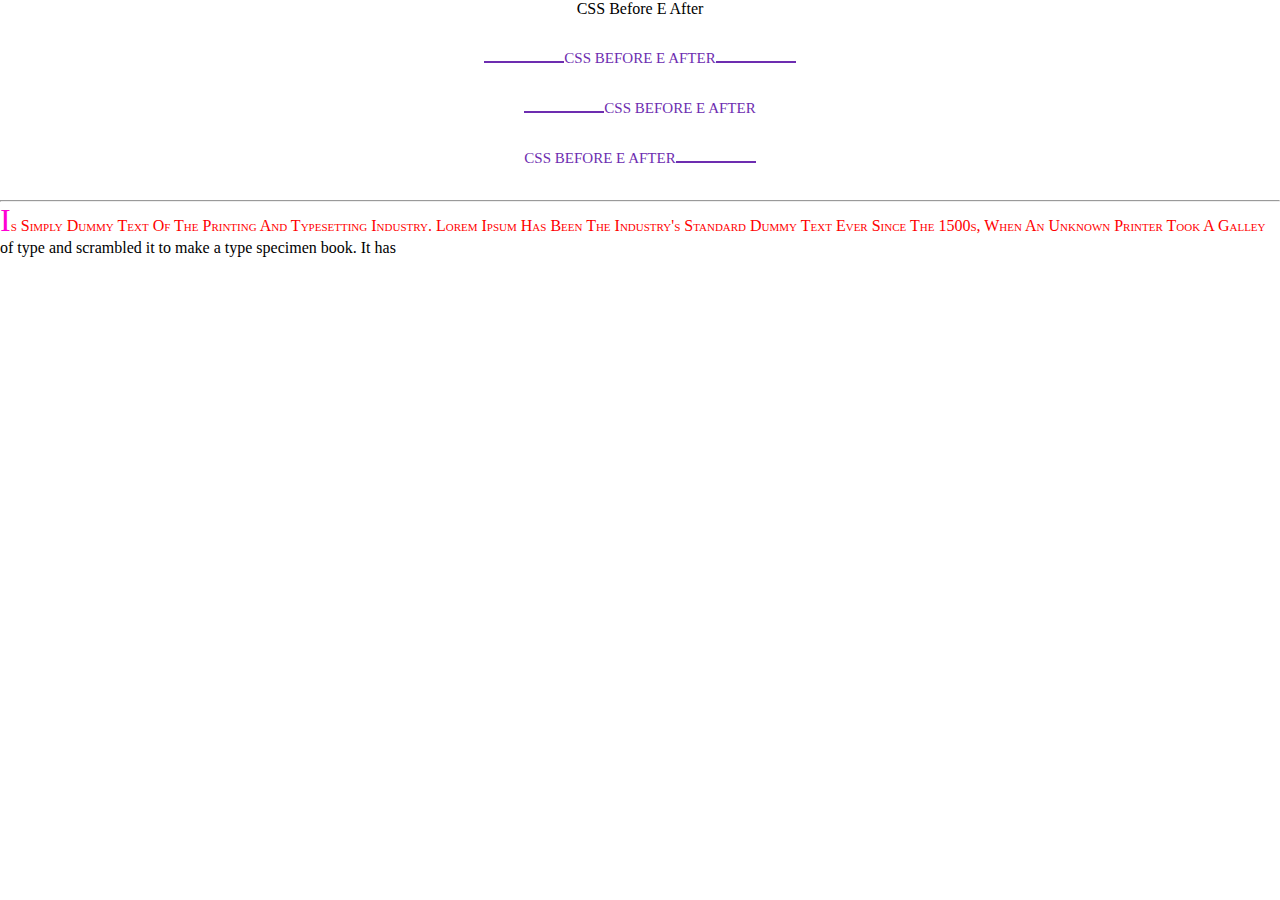
<file: CSS/index.html>
<!DOCTYPE html>
<html lang="en">

<head>
    <meta charset="UTF-8">
    <meta name="viewport" content="width=device-width, initial-scale=1.0">
    <link rel="stylesheet" href="style.css">
    <title>CSS</title>
</head>

<body>
    <div class="container">
        CSS Before E After
    </div>
    <div class="container">
        <span class="title lineLeft lineRight">CSS Before E After</span>
    </div>

    <div class="container">
        <span class="title lineLeft">CSS Before E After</span>
    </div>

    <div class="container">
        <span class="title lineRight">CSS Before E After</span>
    </div>
    <hr>

    <div class="container">
        <p>
            is simply dummy text of the printing and typesetting industry. Lorem Ipsum has been the industry's standard
            dummy text ever since the 1500s, when an unknown printer took a galley of type and scrambled it to make a
            type specimen book. It has
        </p>
    </div>    


</body>

</html>
</file>
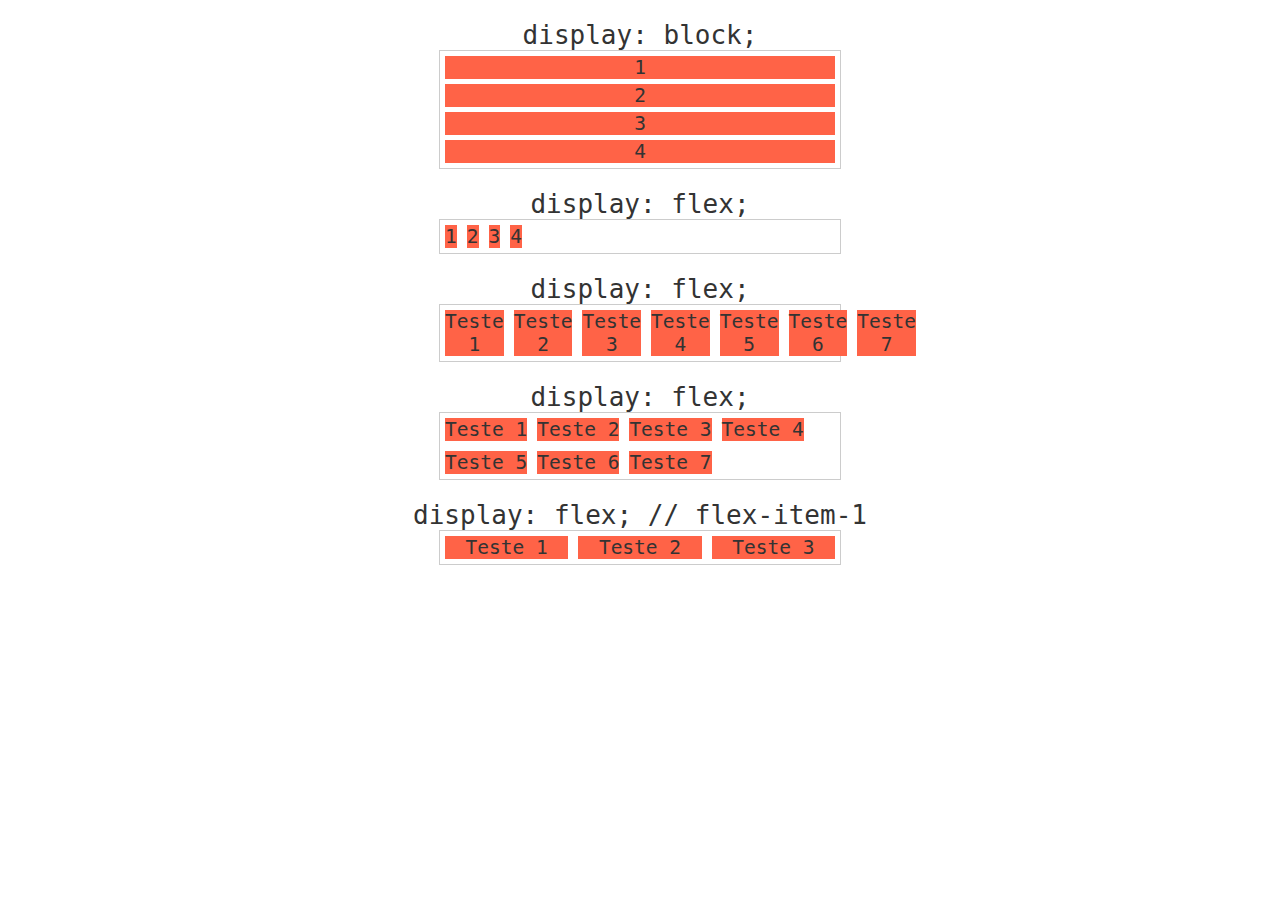
<file: FlexBox/A_Display/index.html>
<!DOCTYPE html>
<html lang="pt-br">
<head>
    <meta charset="UTF-8">
    <meta name="viewport" content="width=device-width, initial-scale=1.0">
    <title>Display</title>
    <link rel="stylesheet" href="style.css">
</head>
<body>
    
    <h1>display: block;</h1>
    <section class="container">
        <div class="item">1</div>
        <div class="item">2</div>
        <div class="item">3</div>
        <div class="item">4</div>
    </section>
    
    <h1>display: flex;</h1>
    <section class="container flex">
        <div class="item">1</div>
        <div class="item">2</div>
        <div class="item">3</div>
        <div class="item">4</div>
    </section>
    
    <h1>display: flex;</h1>
    <section class="container flex">
        <div class="item">Teste 1</div>
        <div class="item">Teste 2</div>
        <div class="item">Teste 3</div>
        <div class="item">Teste 4</div>
        <div class="item">Teste 5</div>
        <div class="item">Teste 6</div>
        <div class="item">Teste 7</div>
    </section>
    
    <h1>display: flex;</h1>
    <section class="container flex flex-wrap">
        <div class="item">Teste 1</div>
        <div class="item">Teste 2</div>
        <div class="item">Teste 3</div>
        <div class="item">Teste 4</div>
        <div class="item">Teste 5</div>
        <div class="item">Teste 6</div>
        <div class="item">Teste 7</div>
    </section>
    
    <h1>display: flex; // flex-item-1</h1>
    <section class="container flex">
        <div class="item flex-item-1">Teste 1</div>
        <div class="item flex-item-1">Teste 2</div>
        <div class="item flex-item-1">Teste 3</div>
    </section>
    


</body>
</html>
</file>
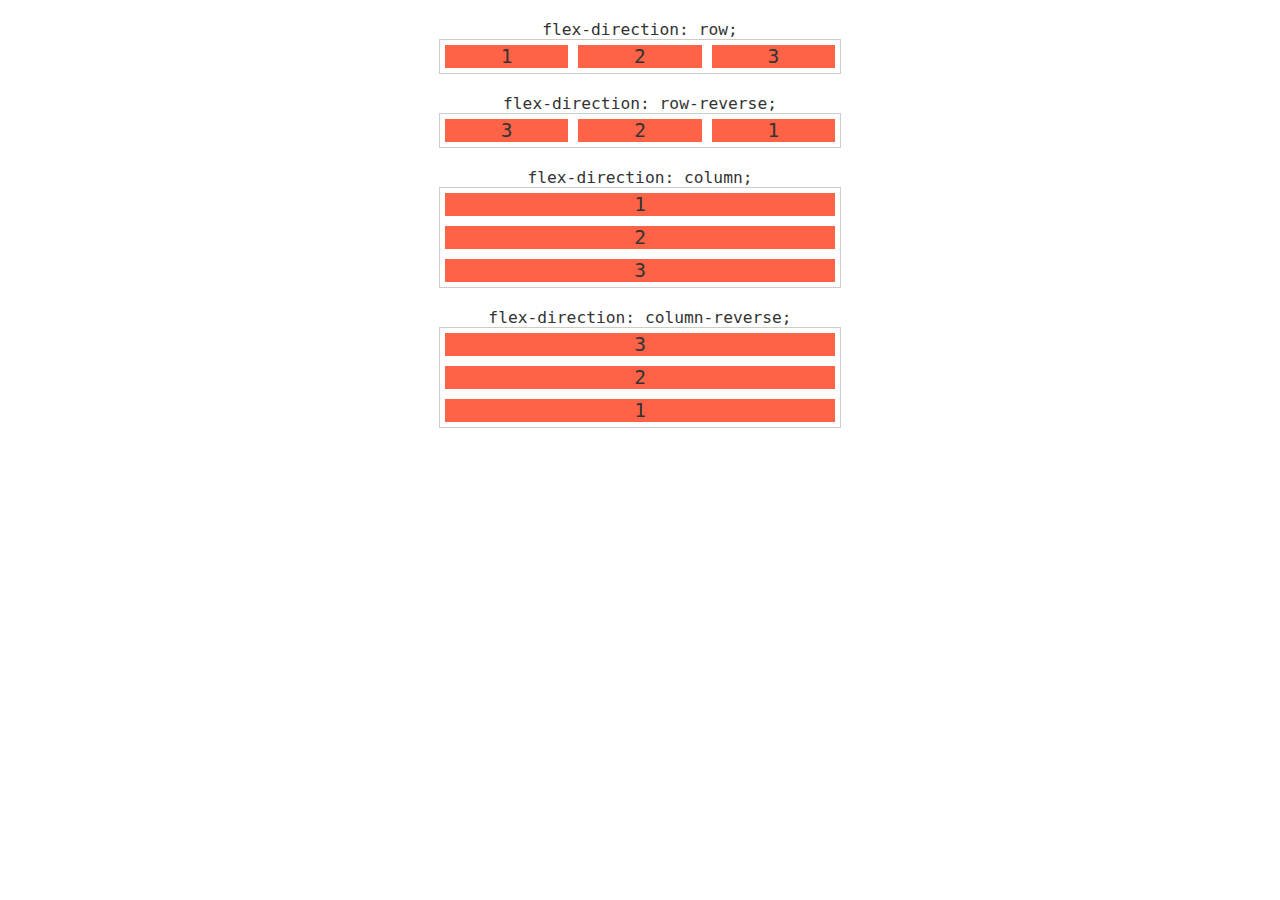
<file: FlexBox/B_Direction/index.html>
<!DOCTYPE html>
<html lang="pt-br">
<head>
    <meta charset="UTF-8">
    <meta name="viewport" content="width=device-width, initial-scale=1.0">
    <title>flex-direction</title>
    <link rel="stylesheet" href="style.css">
</head>
<body>
    
    <h1>flex-direction: row;</h1>
<section class="container row">
	<div class="item">1</div>
	<div class="item">2</div>
	<div class="item">3</div>
</section>

<h1>flex-direction: row-reverse;</h1>
<section class="container row-reverse">
	<div class="item">1</div>
	<div class="item">2</div>
	<div class="item">3</div>
</section>

<h1>flex-direction: column;</h1>
<section class="container column">
	<div class="item">1</div>
	<div class="item">2</div>
	<div class="item">3</div>
</section>

<h1>flex-direction: column-reverse;</h1>
<section class="container column-reverse">
	<div class="item">1</div>
	<div class="item">2</div>
	<div class="item">3</div>
</section>


</body>
</html>
</file>
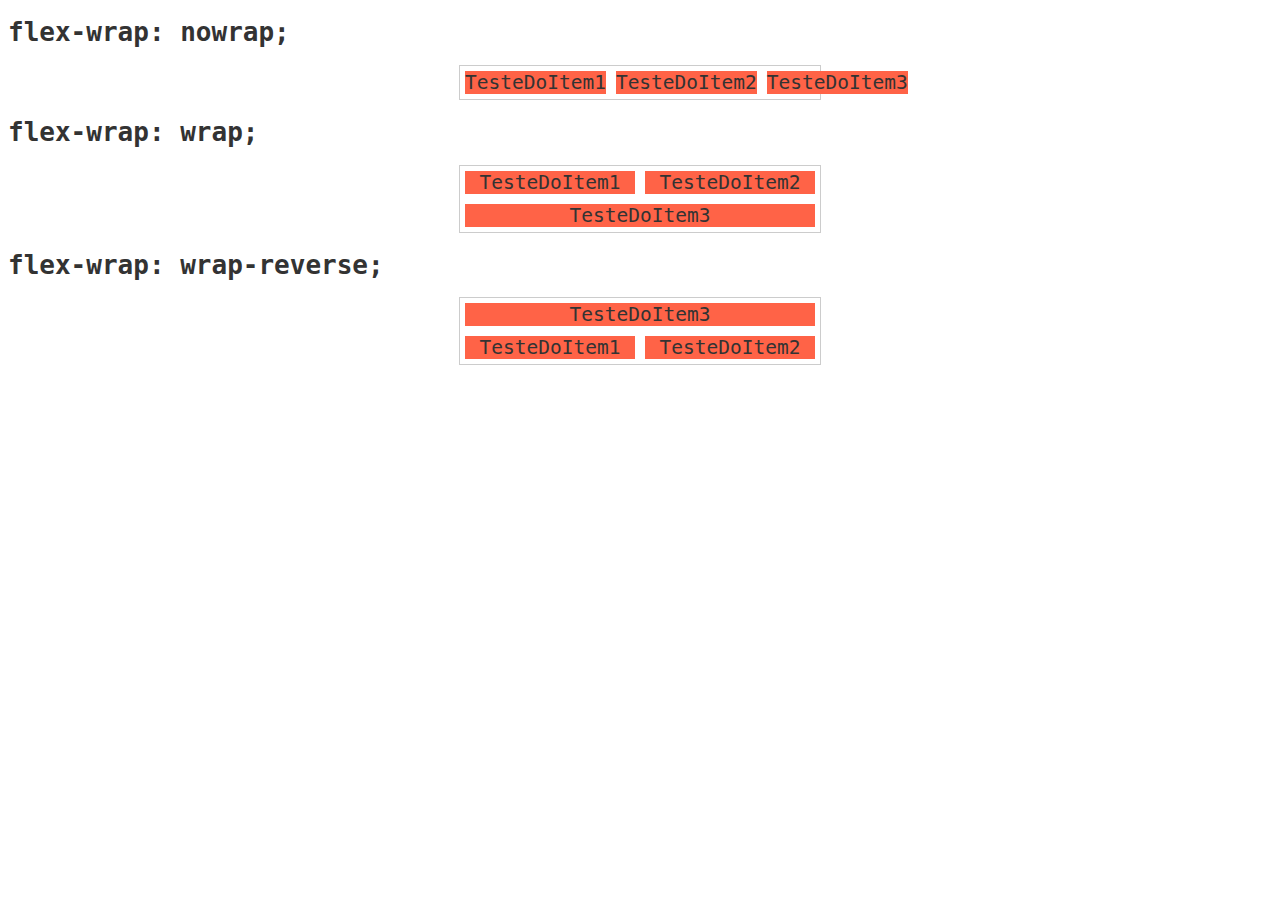
<file: FlexBox/C_flex-wrap/index.html>
<!DOCTYPE html>
<html lang="pt-br">
<head>
    <meta charset="UTF-8">
    <meta name="viewport" content="width=device-width, initial-scale=1.0">
    <title>flex-wrap</title>
    <link rel="stylesheet" href="style.css">
</head>
<body>
    
	<h1>flex-wrap: nowrap;</h1>
	<section class="container nowrap">
	<!-- O nome grudado foi necessário pois eu preciso definir um conteúdo que não possa ser quebrado. Como uma palavra ou uma imagem. Se fosse uma frase, ele quebraria as linhas da frase antes de ultrapassar o container.	 -->
		<div class="item">TesteDoItem1</div>
		<div class="item">TesteDoItem2</div>
		<div class="item">TesteDoItem3</div>
	</section>
	
	<h1>flex-wrap: wrap;</h1>
	<section class="container wrap">
		<div class="item">TesteDoItem1</div>
		<div class="item">TesteDoItem2</div>
		<div class="item">TesteDoItem3</div>
	</section>
	
	<h1>flex-wrap: wrap-reverse;</h1>
	<section class="container wrap-reverse">
		<div class="item">TesteDoItem1</div>
		<div class="item">TesteDoItem2</div>
		<div class="item">TesteDoItem3</div>
	</section>


</body>
</html>
</file>
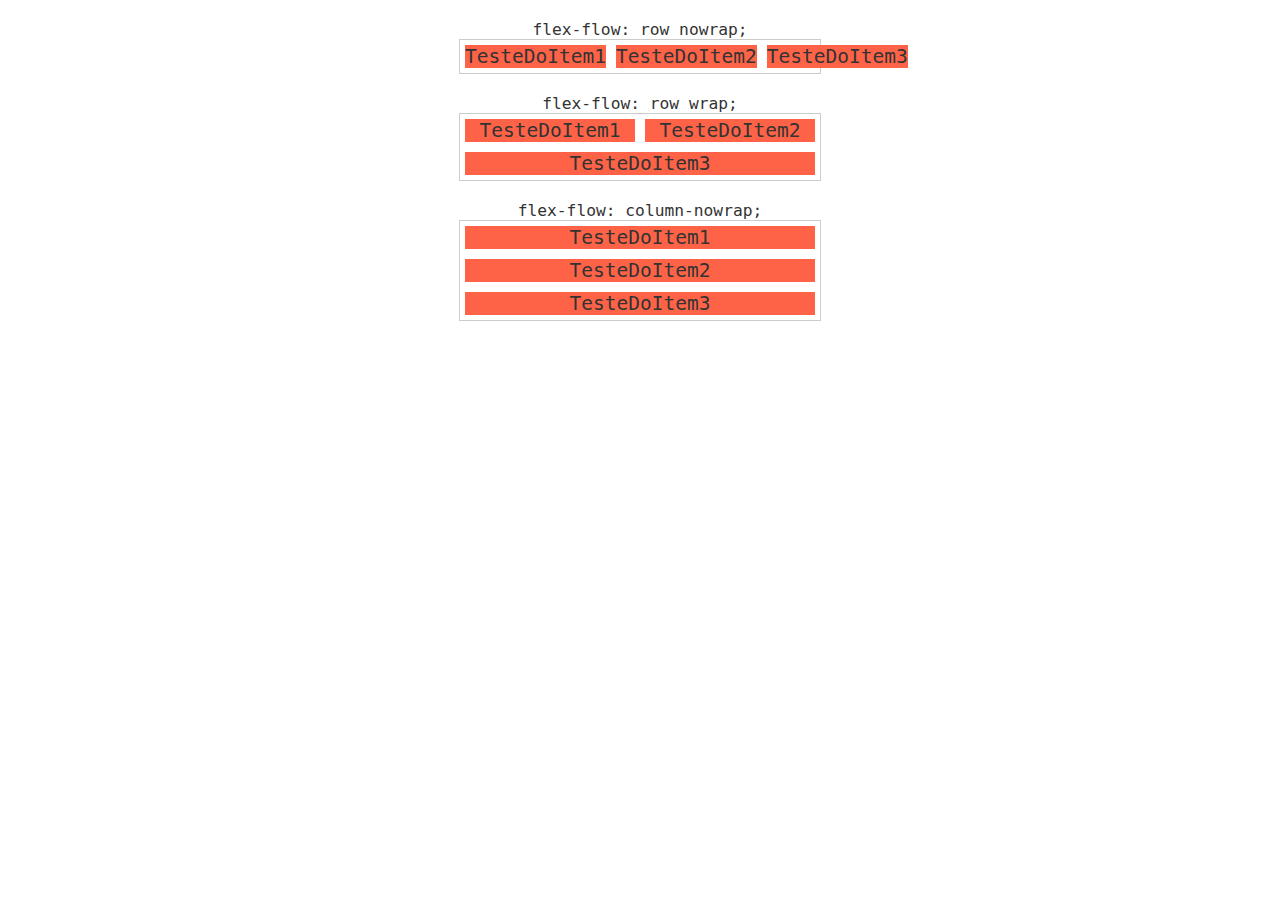
<file: FlexBox/D_flex-flow/index.html>
<!DOCTYPE html>
<html lang="pt-br">
<head>
    <meta charset="UTF-8">
    <meta name="viewport" content="width=device-width, initial-scale=1.0">
    <title>flex-flow</title>
    <link rel="stylesheet" href="style.css">
</head>
<body>
    
	<h1>flex-flow: row nowrap;</h1>
<section class="container row-nowrap">
	<div class="item">TesteDoItem1</div>
	<div class="item">TesteDoItem2</div>
	<div class="item">TesteDoItem3</div>
</section>

<h1>flex-flow: row wrap;</h1>
<section class="container row-wrap">
	<div class="item">TesteDoItem1</div>
	<div class="item">TesteDoItem2</div>
	<div class="item">TesteDoItem3</div>
</section>

<h1>flex-flow: column-nowrap;</h1>
<section class="container column-nowrap">
	<div class="item">TesteDoItem1</div>
	<div class="item">TesteDoItem2</div>
	<div class="item">TesteDoItem3</div>
</section>


</body>
</html>
</file>
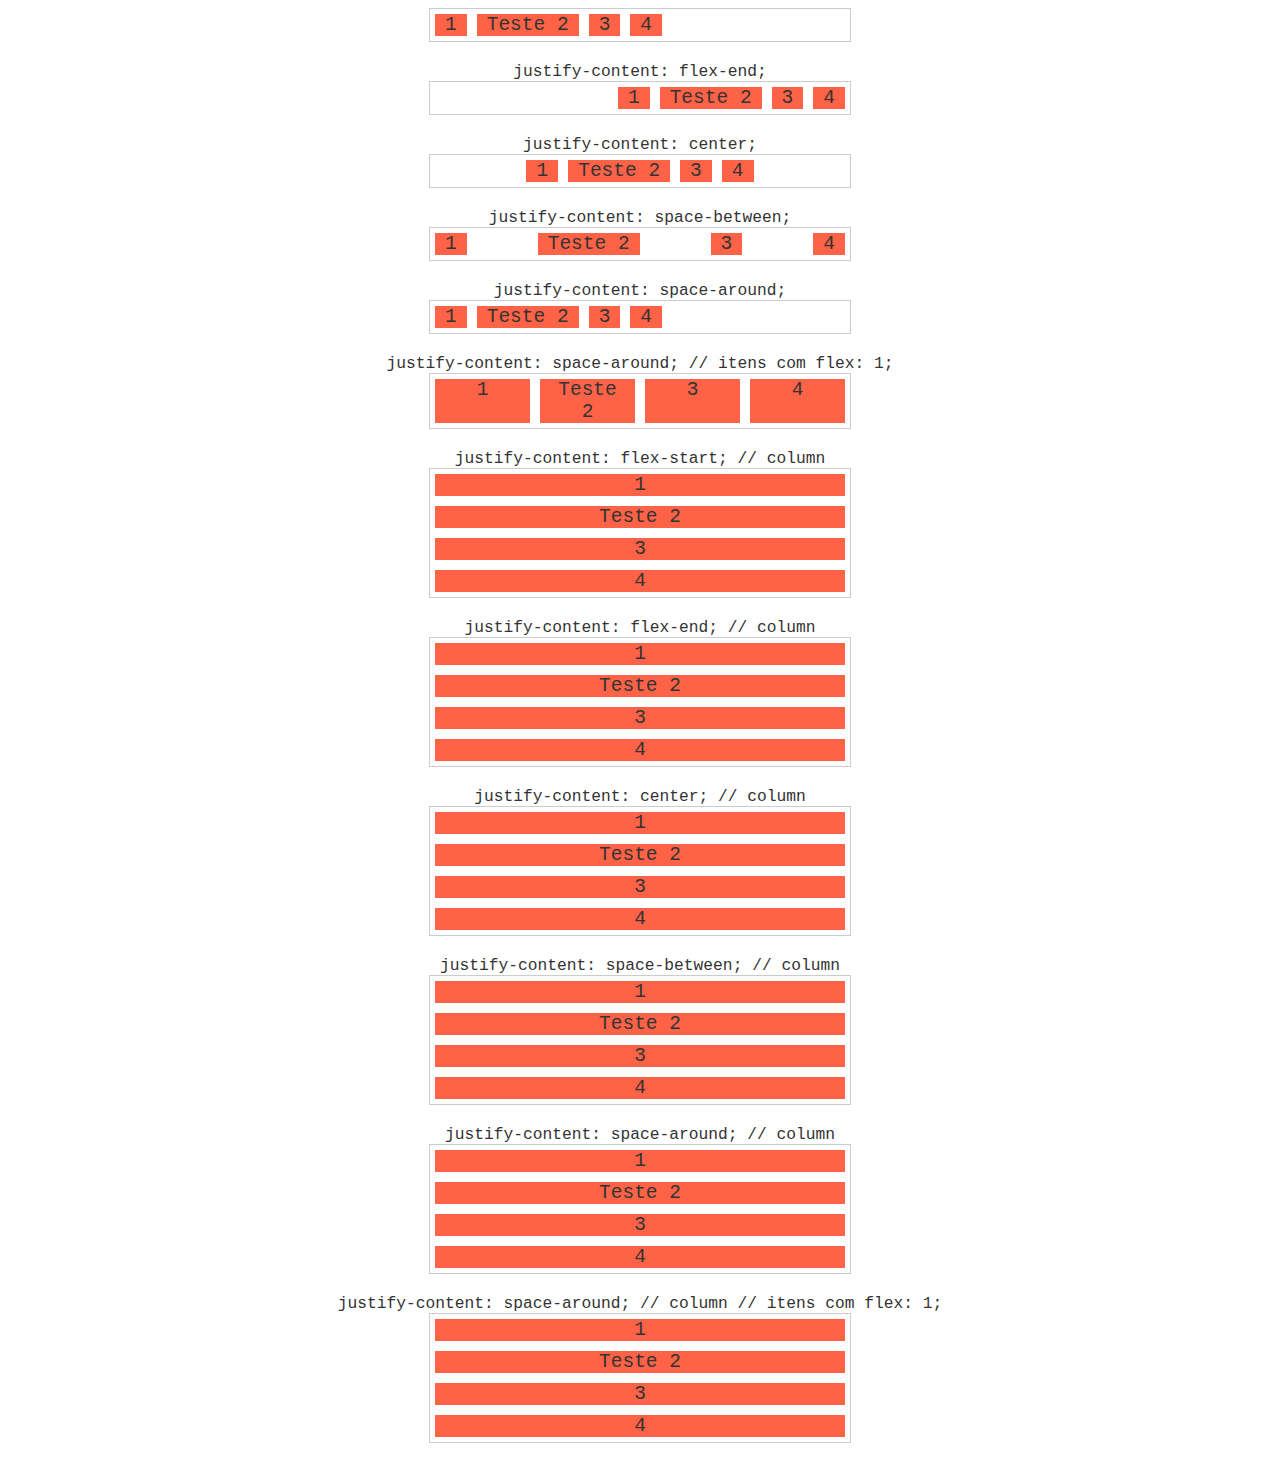
<file: FlexBox/E_justify-content/index.html>
<!DOCTYPE html>
<html lang="pt-br">
<head>
    <meta charset="UTF-8">
    <meta name="viewport" content="width=device-width, initial-scale=1.0">
    <title>justify-content</title>
    <link rel="stylesheet" href="style.css">
</head>
<body>
    

	<section class="container flex-start">
		<div class="item">1</div>
		<div class="item">Teste 2</div>
		<div class="item">3</div>
		<div class="item">4</div>
	</section>
	
	<h1>justify-content: flex-end;</h1>
	<section class="container flex-end">
		<div class="item">1</div>
		<div class="item">Teste 2</div>
		<div class="item">3</div>
		<div class="item">4</div>
	</section>
	
	<h1>justify-content: center;</h1>
	<section class="container center">
		<div class="item">1</div>
		<div class="item">Teste 2</div>
		<div class="item">3</div>
		<div class="item">4</div>
	</section>
	
	<h1>justify-content: space-between;</h1>
	<section class="container space-between">
		<div class="item">1</div>
		<div class="item">Teste 2</div>
		<div class="item">3</div>
		<div class="item">4</div>
	</section>
	
	<h1>justify-content: space-around;</h1>
	<section class="container space-around">
		<div class="item">1</div>
		<div class="item">Teste 2</div>
		<div class="item">3</div>
		<div class="item">4</div>
	</section>
	
	<h1>justify-content: space-around; // itens com flex: 1;</h1>
	<section class="container space-around">
		<div class="item flex">1</div>
		<div class="item flex">Teste 2</div>
		<div class="item flex">3</div>
		<div class="item flex">4</div>
	</section>
	
	<h1>justify-content: flex-start; // column</h1>
	<section class="container flex-start column">
		<div class="item">1</div>
		<div class="item">Teste 2</div>
		<div class="item">3</div>
		<div class="item">4</div>
	</section>
	
	<h1>justify-content: flex-end; // column</h1>
	<section class="container flex-end column">
		<div class="item">1</div>
		<div class="item">Teste 2</div>
		<div class="item">3</div>
		<div class="item">4</div>
	</section>
	
	<h1>justify-content: center; // column</h1>
	<section class="container center column">
		<div class="item">1</div>
		<div class="item">Teste 2</div>
		<div class="item">3</div>
		<div class="item">4</div>
	</section>
	
	<h1>justify-content: space-between; // column</h1>
	<section class="container space-between column">
		<div class="item">1</div>
		<div class="item">Teste 2</div>
		<div class="item">3</div>
		<div class="item">4</div>
	</section>
	
	<h1>justify-content: space-around; // column</h1>
	<section class="container space-around column">
		<div class="item">1</div>
		<div class="item">Teste 2</div>
		<div class="item">3</div>
		<div class="item">4</div>
	</section>
	
	<h1>justify-content: space-around; // column // itens com flex: 1;</h1>
	<section class="container space-around column">
		<div class="item flex">1</div>
		<div class="item flex">Teste 2</div>
		<div class="item flex">3</div>
		<div class="item flex">4</div>
	</section>

</body>
</html>
</file>
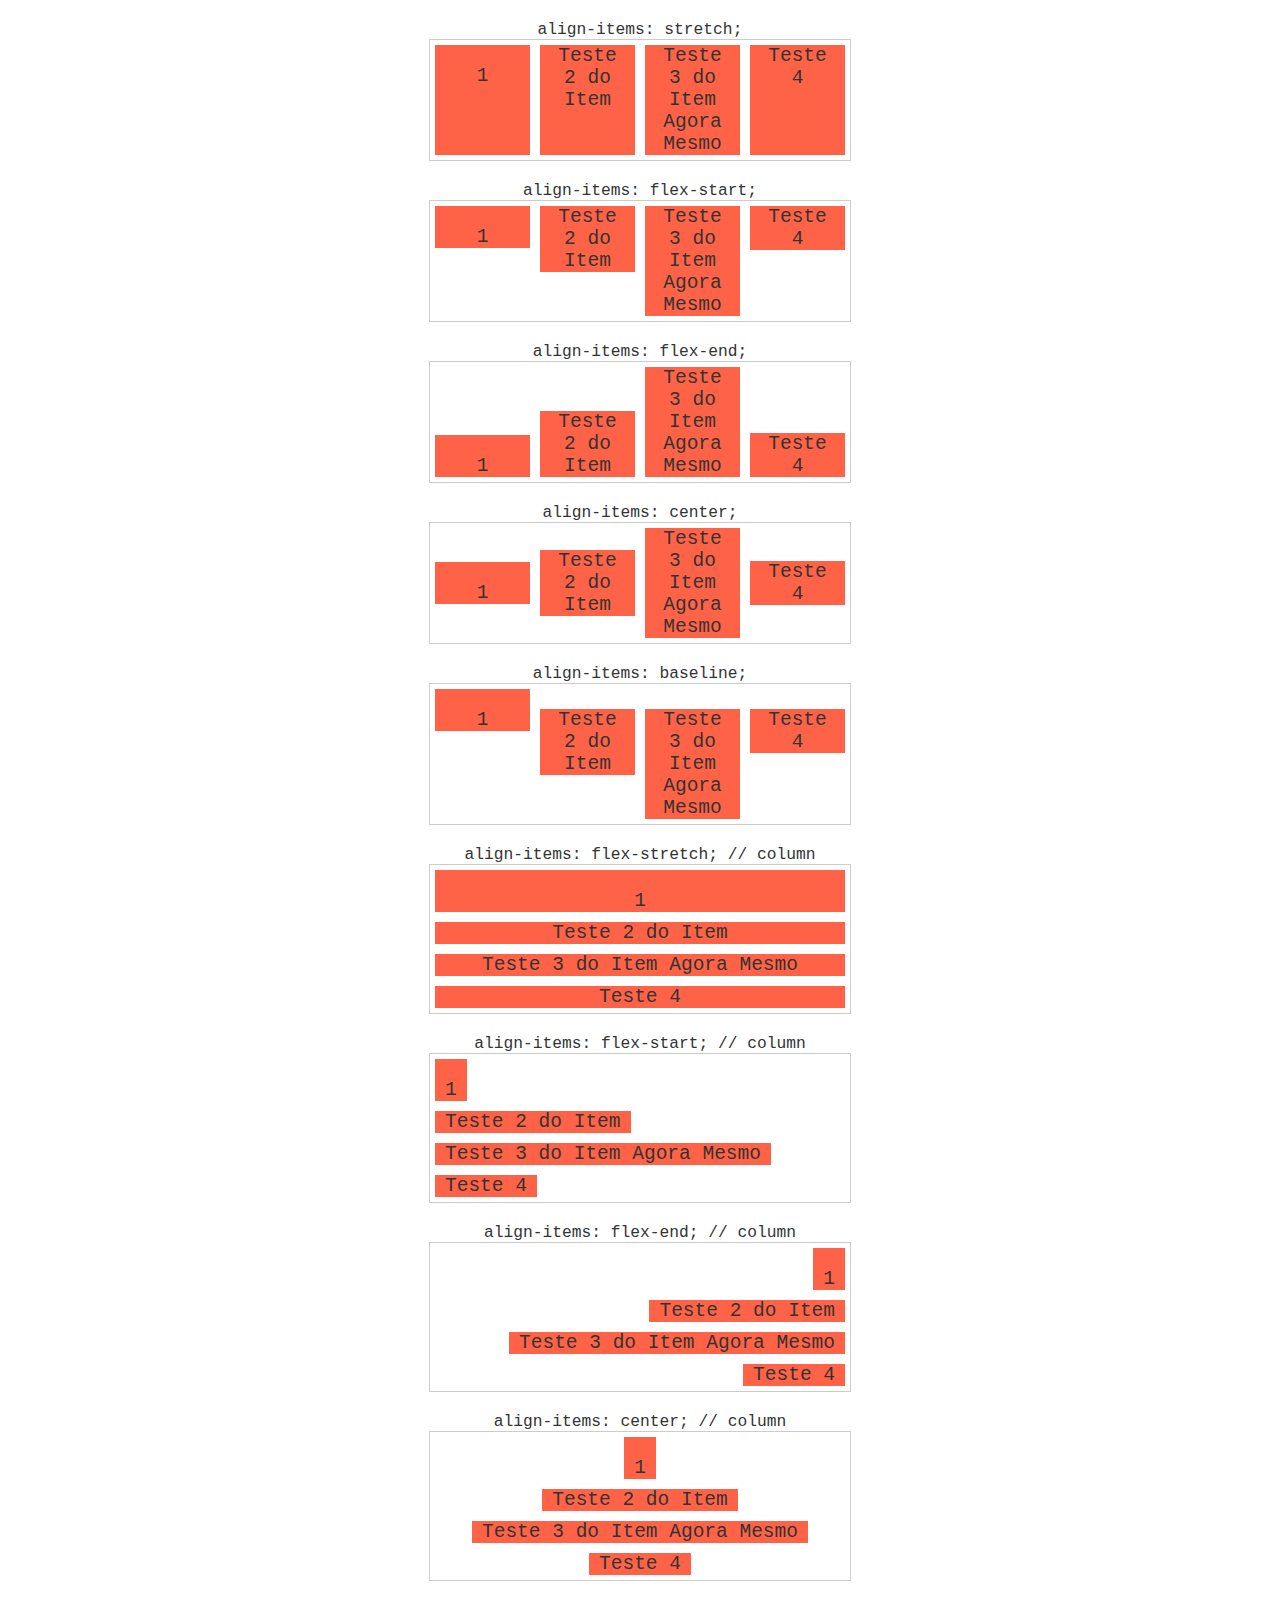
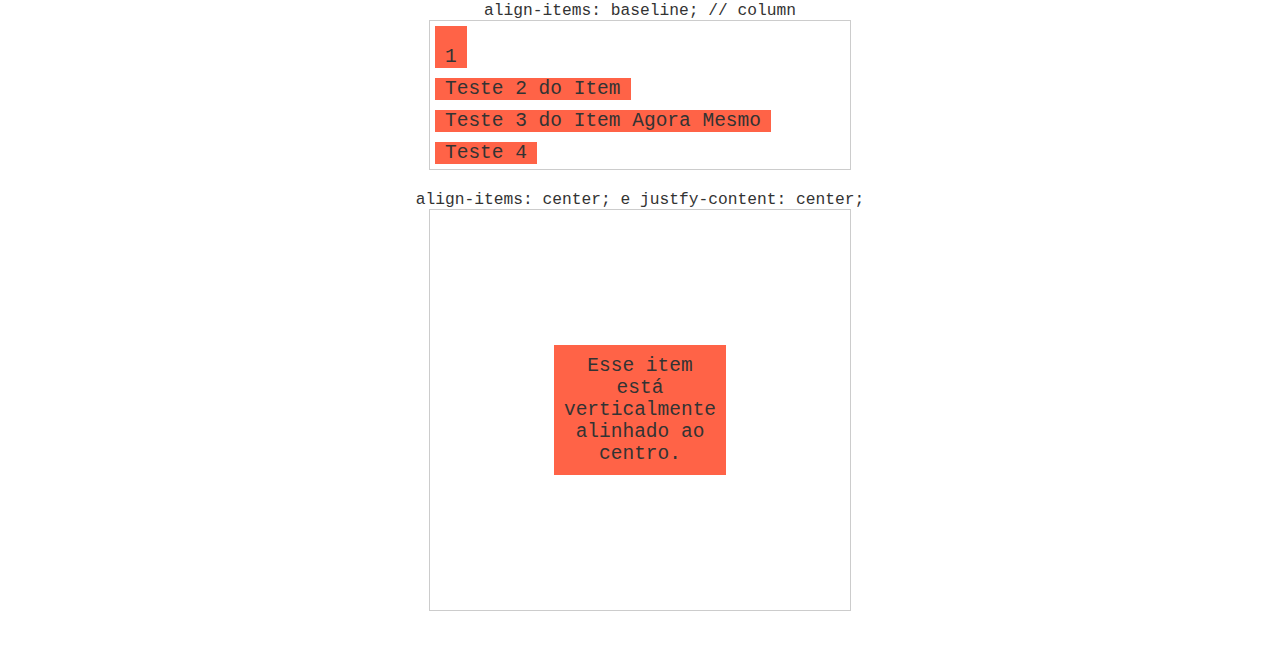
<file: FlexBox/F_Align-items/index.html>
<!DOCTYPE html>
<html lang="pt-br">
<head>
    <meta charset="UTF-8">
    <meta name="viewport" content="width=device-width, initial-scale=1.0">
    <title>Align-items</title>
    <link rel="stylesheet" href="style.css">
</head>
<body>
    
    <h1>align-items: stretch;</h1>
<section class="container stretch">
	<div class="item">1</div>
	<div class="item">Teste 2 do Item</div>
	<div class="item">Teste 3 do Item Agora Mesmo</div>
	<div class="item">Teste 4</div>
</section>

<h1>align-items: flex-start;</h1>
<section class="container flex-start">
	<div class="item">1</div>
	<div class="item">Teste 2 do Item</div>
	<div class="item">Teste 3 do Item Agora Mesmo</div>
	<div class="item">Teste 4</div>
</section>

<h1>align-items: flex-end;</h1>
<section class="container flex-end">
	<div class="item">1</div>
	<div class="item">Teste 2 do Item</div>
	<div class="item">Teste 3 do Item Agora Mesmo</div>
	<div class="item">Teste 4</div>
</section>

<h1>align-items: center;</h1>
<section class="container center">
	<div class="item">1</div>
	<div class="item">Teste 2 do Item</div>
	<div class="item">Teste 3 do Item Agora Mesmo</div>
	<div class="item">Teste 4</div>
</section>

<h1>align-items: baseline;</h1>
<section class="container baseline">
	<div class="item teste">1</div>
	<div class="item">Teste 2 do Item</div>
	<div class="item">Teste 3 do Item Agora Mesmo</div>
	<div class="item">Teste 4</div>
</section>

<h1>align-items: flex-stretch; // column</h1>
<section class="container stretch column">
	<div class="item">1</div>
	<div class="item">Teste 2 do Item</div>
	<div class="item">Teste 3 do Item Agora Mesmo</div>
	<div class="item">Teste 4</div>
</section>

<h1>align-items: flex-start; // column</h1>
<section class="container flex-start column">
	<div class="item">1</div>
	<div class="item">Teste 2 do Item</div>
	<div class="item">Teste 3 do Item Agora Mesmo</div>
	<div class="item">Teste 4</div>
</section>

<h1>align-items: flex-end; // column</h1>
<section class="container flex-end column">
	<div class="item">1</div>
	<div class="item">Teste 2 do Item</div>
	<div class="item">Teste 3 do Item Agora Mesmo</div>
	<div class="item">Teste 4</div>
</section>

<h1>align-items: center; // column</h1>
<section class="container center column">
	<div class="item">1</div>
	<div class="item">Teste 2 do Item</div>
	<div class="item">Teste 3 do Item Agora Mesmo</div>
	<div class="item">Teste 4</div>
</section>

<h1>align-items: baseline; // column</h1>
<section class="container baseline column">
	<div class="item teste">1</div>
	<div class="item">Teste 2 do Item</div>
	<div class="item">Teste 3 do Item Agora Mesmo</div>
	<div class="item">Teste 4</div>
</section>

<h1>align-items: center; e justfy-content: center;</h1>
<section class="container alinhamento-central">
	<div class="item">Esse item está verticalmente alinhado ao centro.</div>
</section>
    


</body>
</html>
</file>
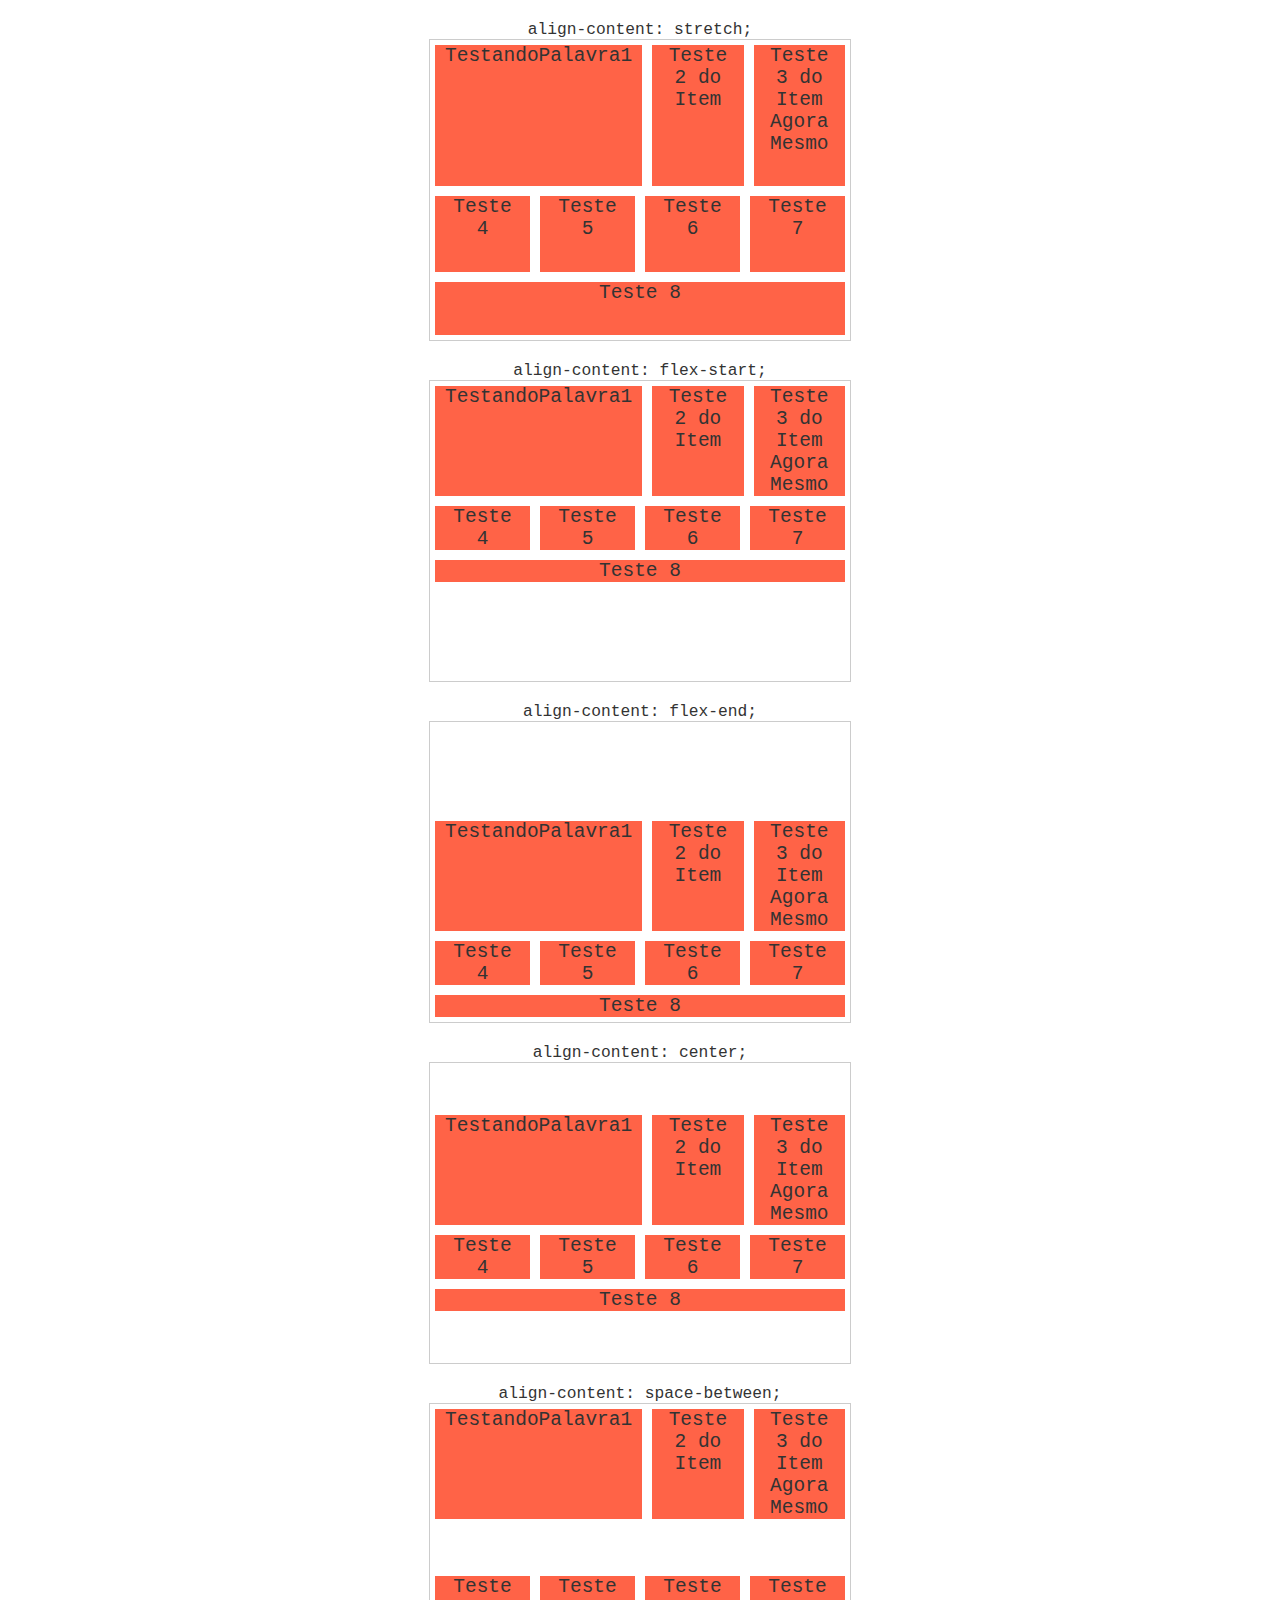
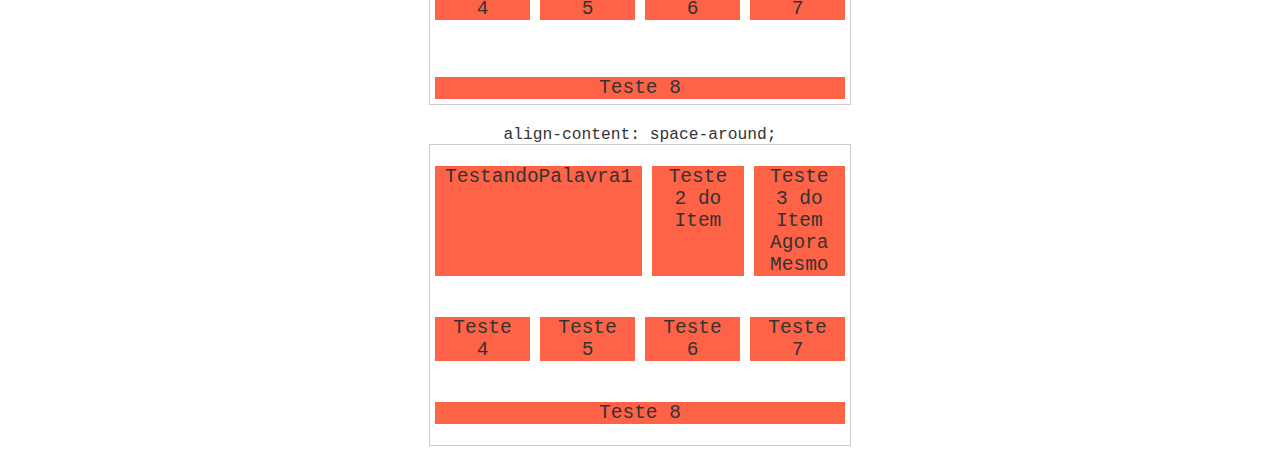
<file: FlexBox/G_Align-content/index.html>
<!DOCTYPE html>
<html lang="pt-br">
<head>
    <meta charset="UTF-8">
    <meta name="viewport" content="width=device-width, initial-scale=1.0">
    <title>Align-Content</title>
    <link rel="stylesheet" href="style.css">
</head>
<body>
    
    <h1>align-content: stretch;</h1>
<section class="container stretch">
	<div class="item">TestandoPalavra1</div>
	<div class="item">Teste 2 do Item</div>
	<div class="item">Teste 3 do Item Agora Mesmo</div>
	<div class="item">Teste 4</div>
	<div class="item">Teste 5</div>
	<div class="item">Teste 6</div>
	<div class="item">Teste 7</div>
	<div class="item">Teste 8</div>
</section>

<h1>align-content: flex-start;</h1>
<section class="container flex-start">
	<div class="item">TestandoPalavra1</div>
	<div class="item">Teste 2 do Item</div>
	<div class="item">Teste 3 do Item Agora Mesmo</div>
	<div class="item">Teste 4</div>
	<div class="item">Teste 5</div>
	<div class="item">Teste 6</div>
	<div class="item">Teste 7</div>
	<div class="item">Teste 8</div>
</section>

<h1>align-content: flex-end;</h1>
<section class="container flex-end">
	<div class="item">TestandoPalavra1</div>
	<div class="item">Teste 2 do Item</div>
	<div class="item">Teste 3 do Item Agora Mesmo</div>
	<div class="item">Teste 4</div>
	<div class="item">Teste 5</div>
	<div class="item">Teste 6</div>
	<div class="item">Teste 7</div>
	<div class="item">Teste 8</div>
</section>

<h1>align-content: center;</h1>
<section class="container center">
	<div class="item">TestandoPalavra1</div>
	<div class="item">Teste 2 do Item</div>
	<div class="item">Teste 3 do Item Agora Mesmo</div>
	<div class="item">Teste 4</div>
	<div class="item">Teste 5</div>
	<div class="item">Teste 6</div>
	<div class="item">Teste 7</div>
	<div class="item">Teste 8</div>
</section>

<h1>align-content: space-between;</h1>
<section class="container space-between">
	<div class="item">TestandoPalavra1</div>
	<div class="item">Teste 2 do Item</div>
	<div class="item">Teste 3 do Item Agora Mesmo</div>
	<div class="item">Teste 4</div>
	<div class="item">Teste 5</div>
	<div class="item">Teste 6</div>
	<div class="item">Teste 7</div>
	<div class="item">Teste 8</div>
</section>

<h1>align-content: space-around;</h1>
<section class="container space-around">
	<div class="item">TestandoPalavra1</div>
	<div class="item">Teste 2 do Item</div>
	<div class="item">Teste 3 do Item Agora Mesmo</div>
	<div class="item">Teste 4</div>
	<div class="item">Teste 5</div>
	<div class="item">Teste 6</div>
	<div class="item">Teste 7</div>
	<div class="item">Teste 8</div>
</section>
    


</body>
</html>
</file>
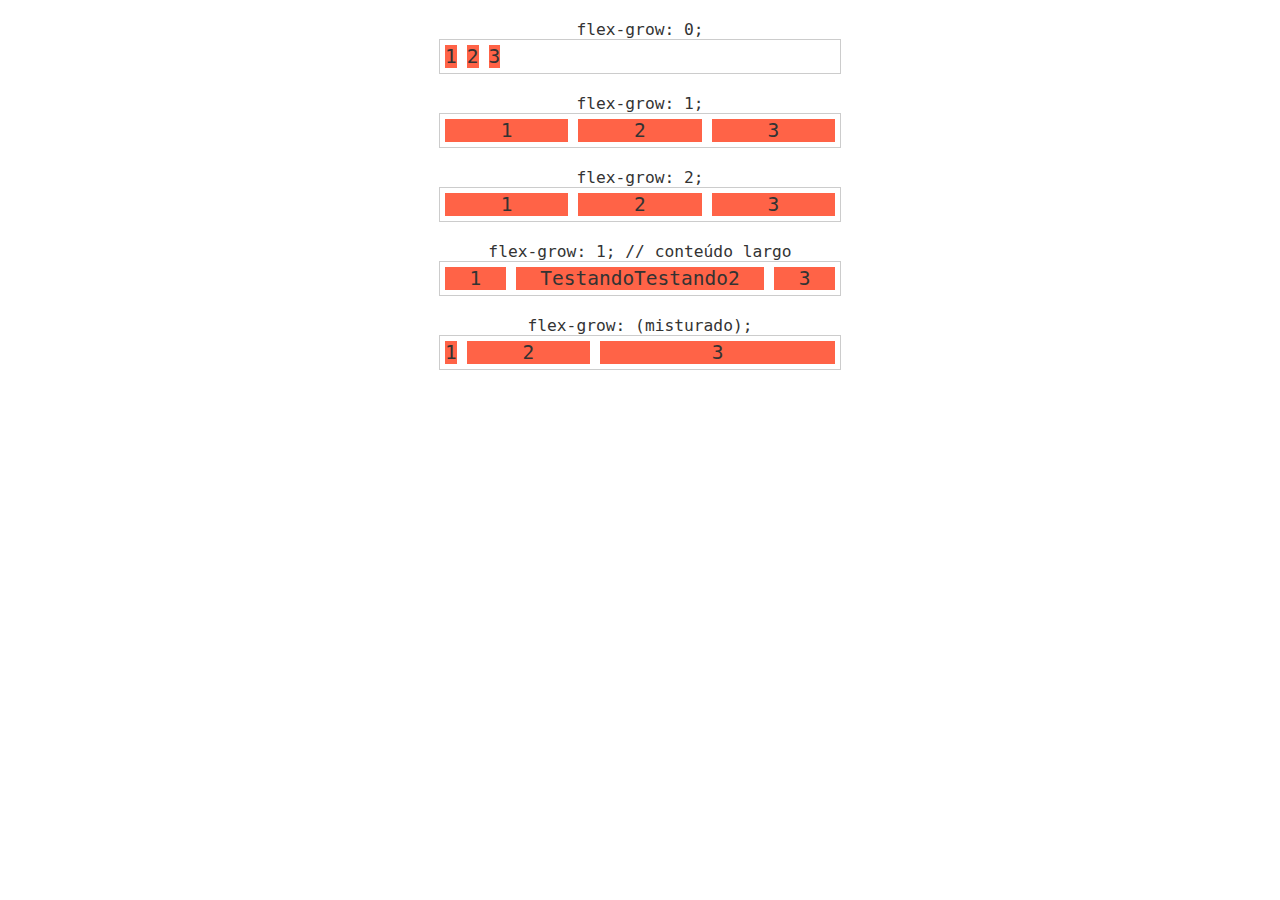
<file: FlexBox/H_flex-grow/index.html>
<!DOCTYPE html>
<html lang="pt-br">
<head>
    <meta charset="UTF-8">
    <meta name="viewport" content="width=device-width, initial-scale=1.0">
    <title>Flex-grow</title>
    <link rel="stylesheet" href="style.css">
</head>
<body>
    
	<h1>flex-grow: 0;</h1>
	<section class="container">
		<div class="item grow0">1</div>
		<div class="item grow0">2</div>
		<div class="item grow0">3</div>
	</section>
	
	<h1>flex-grow: 1;</h1>
	<section class="container">
		<div class="item grow1">1</div>
		<div class="item grow1">2</div>
		<div class="item grow1">3</div>
	</section>
	
	<h1>flex-grow: 2;</h1>
	<section class="container column">
		<div class="item grow2">1</div>
		<div class="item grow2">2</div>
		<div class="item grow2">3</div>
	</section>
	
	<h1>flex-grow: 1; // conteúdo largo</h1>
	<section class="container column-reverse">
		<div class="item grow1">1</div>
		<div class="item grow1">TestandoTestando2</div>
		<div class="item grow1">3</div>
	</section>
	
	<h1>flex-grow: (misturado);</h1>
	<section class="container column-reverse">
		<div class="item grow0">1</div>
		<div class="item grow1">2</div>
		<div class="item grow2">3</div>
	</section>
	
</body>
</html>
</file>
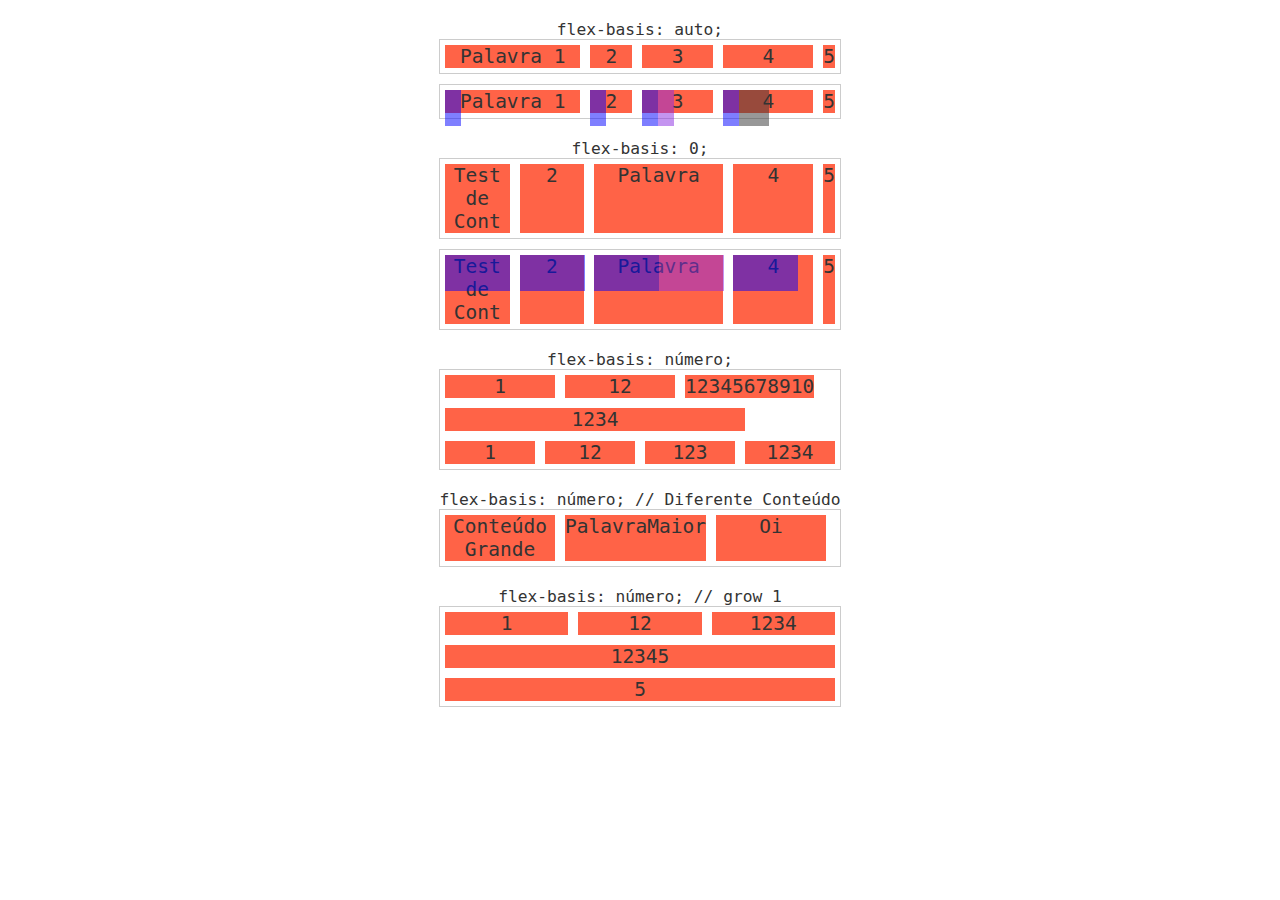
<file: FlexBox/I_flex-basis/index.html>
<!DOCTYPE html>
<html lang="pt-br">
<head>
    <meta charset="UTF-8">
    <meta name="viewport" content="width=device-width, initial-scale=1.0">
    <title>Flex-basis</title>
    <link rel="stylesheet" href="style.css">
</head>
<body>
    
	<h1>flex-basis: auto;</h1>
<section class="container">
	<div class="item basis-auto">Palavra 1</div>
	<div class="item basis-auto">2</div>
	<div class="item basis-auto-grow-2">3</div>
	<div class="item basis-auto-width">4</div>
	<div class="item basis-auto-grow-0">5</div>
</section>

<section class="container overlay">
	<div class="item basis-auto">Palavra 1</div>
	<div class="item basis-auto">2</div>
	<div class="item basis-auto-grow-2">3</div>
	<div class="item basis-auto-width">4</div>
	<div class="item basis-auto-grow-0">5</div>
</section>

<h1>flex-basis: 0;</h1>
<section class="container">
	<div class="item basis-0">Test de Cont</div>
	<div class="item basis-0">2</div>
	<div class="item basis-0-grow-2">Palavra</div>
	<div class="item basis-0-width">4</div>
	<div class="item basis-0-grow-0">5</div>
</section>

<section class="container overlay">
	<div class="item basis-0">Test de Cont</div>
	<div class="item basis-0">2</div>
	<div class="item basis-0-grow-2">Palavra</div>
	<div class="item basis-0-width">4</div>
	<div class="item basis-0-grow-0">5</div>
</section>

<h1>flex-basis: número;</h1>
<section class="container basis-numero-container">
	<div class="item basis-110">1</div>
	<div class="item basis-110">12</div>
	<div class="item basis-110">12345678910</div>
	<div class="item basis-300">1234</div>
	<div class="item basis-110-porcento">1</div>
	<div class="item basis-110-porcento">12</div>
	<div class="item basis-110-porcento">123</div>
	<div class="item basis-110-porcento">1234</div>
</section>

<h1>flex-basis: número; // Diferente Conteúdo</h1>
<section class="container basis-numero-container">
	<div class="item basis-110">Conteúdo Grande</div>
	<div class="item basis-110">PalavraMaior</div>
	<div class="item basis-110">Oi</div>
</section>

<h1>flex-basis: número; // grow 1</h1>
<section class="container basis-numero-container">
	<div class="item basis-110-grow-1">1</div>
	<div class="item basis-110-grow-1">12</div>
	<div class="item basis-110-grow-1">1234</div>
	<div class="item basis-110-grow-1">12345</div>
	<div class="item basis-600-grow-1">5</div>
</section>
	
</body>
</html>
</file>
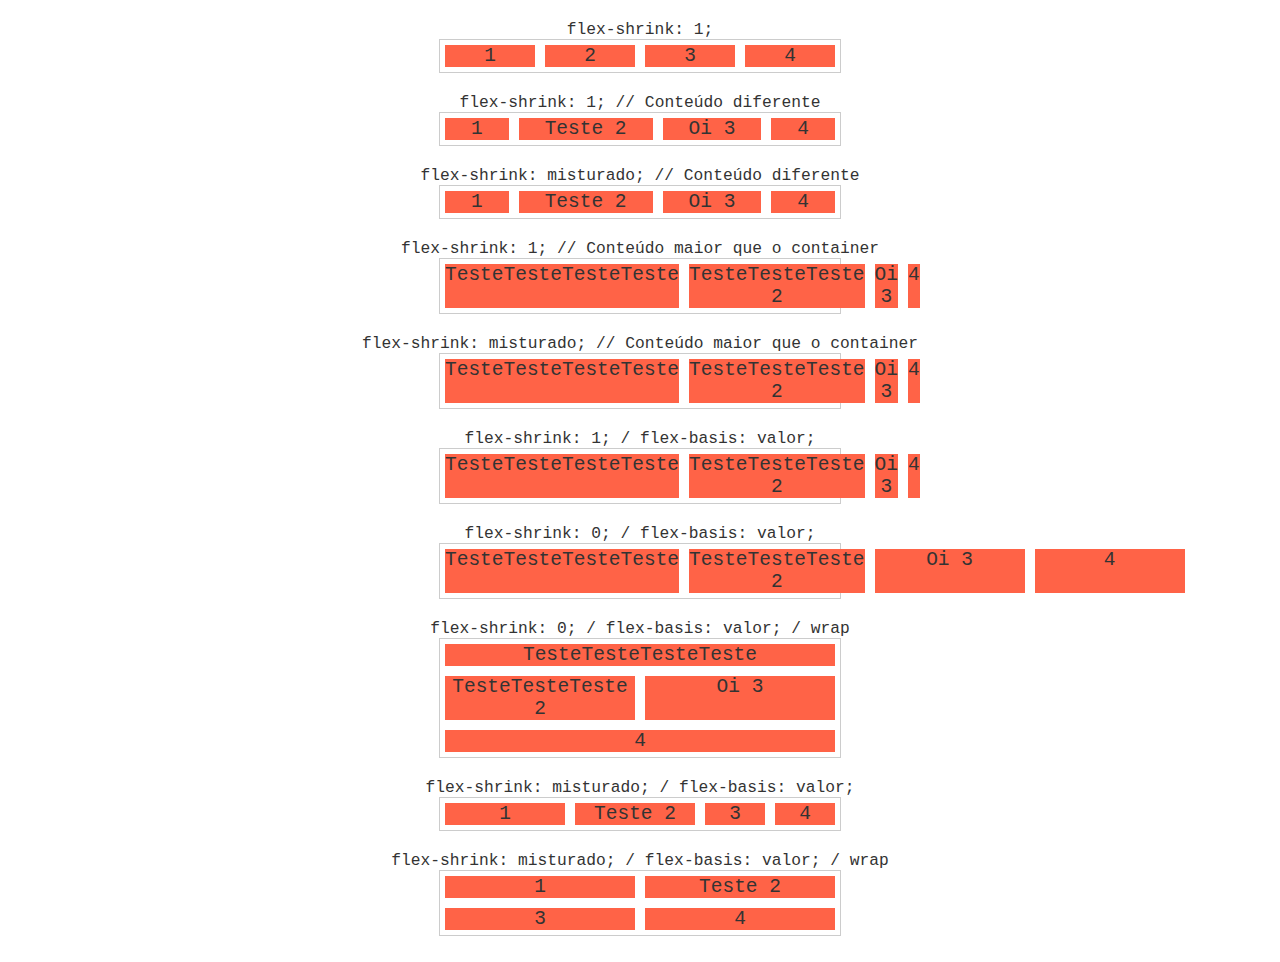
<file: FlexBox/J_Flex-shrink/index.html>
<!DOCTYPE html>
<html lang="pt-br">
<head>
    <meta charset="UTF-8">
    <meta name="viewport" content="width=device-width, initial-scale=1.0">
    <title>Flex-shrink</title>
    <link rel="stylesheet" href="style.css">
</head>
<body>
    
	<h1>flex-shrink: 1;</h1>
	<section class="container">
		<div class="item shrink-1">1</div>
		<div class="item shrink-1">2</div>
		<div class="item shrink-1">3</div>
		<div class="item shrink-1">4</div>
	</section>
	
	<h1>flex-shrink: 1; // Conteúdo diferente</h1>
	<section class="container">
		<div class="item shrink-1">1</div>
		<div class="item shrink-1">Teste 2</div>
		<div class="item shrink-1">Oi 3</div>
		<div class="item shrink-1">4</div>
	</section>
	
	<h1>flex-shrink: misturado; // Conteúdo diferente</h1>
	<section class="container">
		<div class="item shrink-1">1</div>
		<div class="item shrink-1">Teste 2</div>
		<div class="item shrink-3">Oi 3</div>
		<div class="item shrink-3">4</div>
	</section>
	
	<h1>flex-shrink: 1; // Conteúdo maior que o container</h1>
	<section class="container">
		<div class="item shrink-1">TesteTesteTesteTeste</div>
		<div class="item shrink-1">TesteTesteTeste 2</div>
		<div class="item shrink-1">Oi 3</div>
		<div class="item shrink-1">4</div>
	</section>
	
	<h1>flex-shrink: misturado; // Conteúdo maior que o container</h1>
	<section class="container">
		<div class="item shrink-1">TesteTesteTesteTeste</div>
		<div class="item shrink-1">TesteTesteTeste 2</div>
		<div class="item shrink-3">Oi 3</div>
		<div class="item shrink-3">4</div>
	</section>
	
	<h1>flex-shrink: 1; / flex-basis: valor;</h1>
	<section class="container">
		<div class="item shrink-1-basis">TesteTesteTesteTeste</div>
		<div class="item shrink-1-basis">TesteTesteTeste 2</div>
		<div class="item shrink-1-basis">Oi 3</div>
		<div class="item shrink-1-basis">4</div>
	</section>
	
	<h1>flex-shrink: 0; / flex-basis: valor;</h1>
	<section class="container">
		<div class="item shrink-0-basis">TesteTesteTesteTeste</div>
		<div class="item shrink-0-basis">TesteTesteTeste 2</div>
		<div class="item shrink-0-basis">Oi 3</div>
		<div class="item shrink-0-basis">4</div>
	</section>
	
	<h1>flex-shrink: 0; / flex-basis: valor; / wrap</h1>
	<section class="container flex-wrap">
		<div class="item shrink-0-basis">TesteTesteTesteTeste</div>
		<div class="item shrink-0-basis">TesteTesteTeste 2</div>
		<div class="item shrink-0-basis">Oi 3</div>
		<div class="item shrink-0-basis">4</div>
	</section>
	
	<h1>flex-shrink: misturado; / flex-basis: valor;</h1>
	<section class="container">
		<div class="item shrink-1-basis">1</div>
		<div class="item shrink-1-basis">Teste 2</div>
		<div class="item shrink-3-basis">3</div>
		<div class="item shrink-3-basis">4</div>
	</section>
	
	<h1>flex-shrink: misturado; / flex-basis: valor; / wrap</h1>
	<section class="container flex-wrap">
		<div class="item shrink-1-basis">1</div>
		<div class="item shrink-1-basis">Teste 2</div>
		<div class="item shrink-3-basis">3</div>
		<div class="item shrink-3-basis">4</div>
	</section>	
	
</body>
</html>
</file>
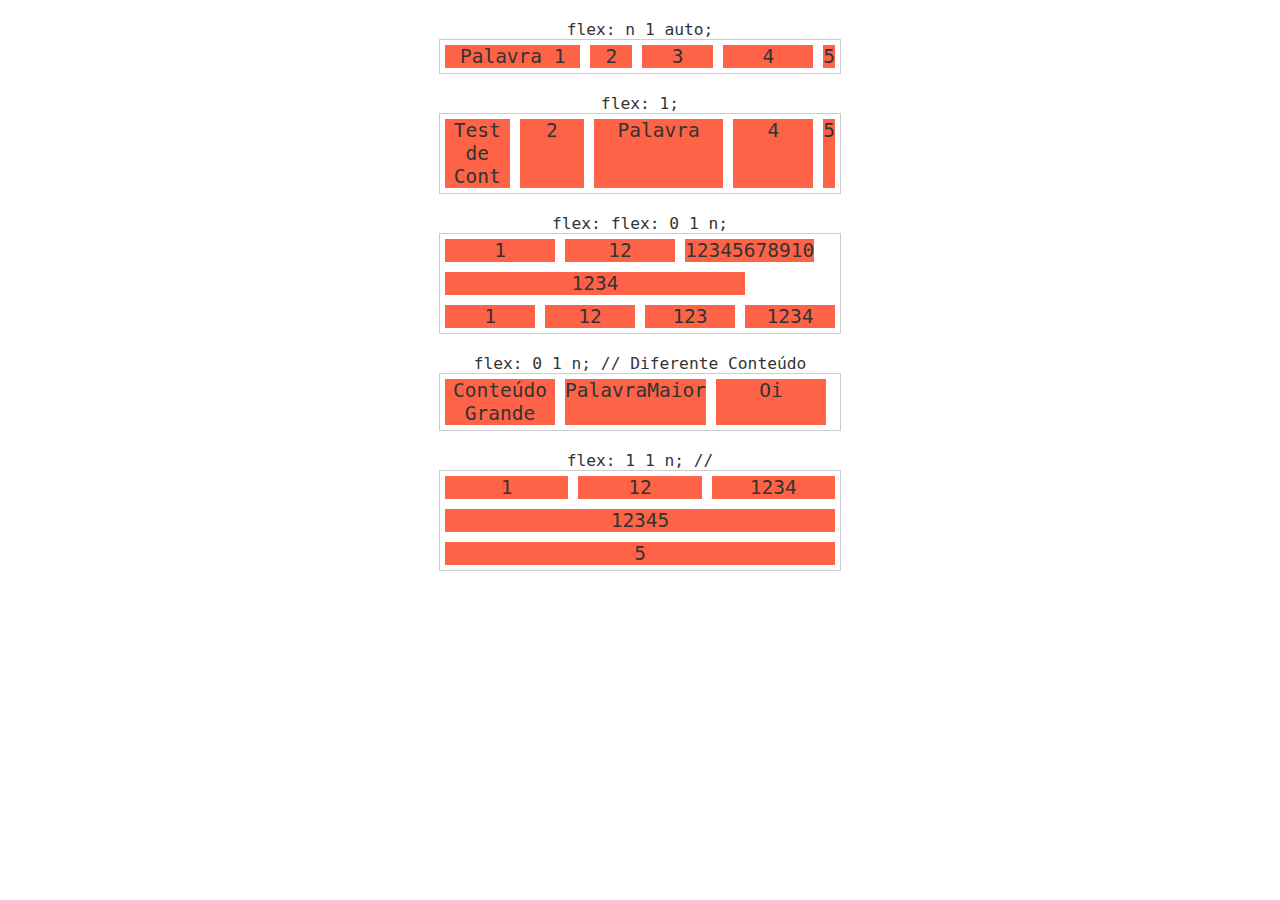
<file: FlexBox/K_Flex/index.html>
<!DOCTYPE html>
<html lang="pt-br">
<head>
    <meta charset="UTF-8">
    <meta name="viewport" content="width=device-width, initial-scale=1.0">
    <title>Flex</title>
    <link rel="stylesheet" href="style.css">
</head>
<body>
    
	<h1>flex: n 1 auto;</h1>
	<section class="container">
		<div class="item basis-auto">Palavra 1</div>
		<div class="item basis-auto">2</div>
		<div class="item basis-auto-grow-2">3</div>
		<div class="item basis-auto-width">4</div>
		<div class="item basis-auto-grow-0">5</div>
	</section>
	
	<h1>flex: 1;</h1>
	<section class="container">
		<div class="item basis-0">Test de Cont</div>
		<div class="item basis-0">2</div>
		<div class="item basis-0-grow-2">Palavra</div>
		<div class="item basis-0-width">4</div>
		<div class="item basis-0-grow-0">5</div>
	</section>
	
	<h1>flex: flex: 0 1 n;</h1>
	<section class="container basis-numero-container">
		<div class="item basis-110">1</div>
		<div class="item basis-110">12</div>
		<div class="item basis-110">12345678910</div>
		<div class="item basis-300">1234</div>
		<div class="item basis-110-porcento">1</div>
		<div class="item basis-110-porcento">12</div>
		<div class="item basis-110-porcento">123</div>
		<div class="item basis-110-porcento">1234</div>
	</section>
	
	<h1>flex: 0 1 n; // Diferente Conteúdo</h1>
	<section class="container basis-numero-container">
		<div class="item basis-110">Conteúdo Grande</div>
		<div class="item basis-110">PalavraMaior</div>
		<div class="item basis-110">Oi</div>
	</section>
	
	<h1>flex: 1 1 n; //</h1>
	<section class="container basis-numero-container">
		<div class="item basis-110-grow-1">1</div>
		<div class="item basis-110-grow-1">12</div>
		<div class="item basis-110-grow-1">1234</div>
		<div class="item basis-110-grow-1">12345</div>
		<div class="item basis-600-grow-1">5</div>
	</section>		
	
</body>
</html>
</file>
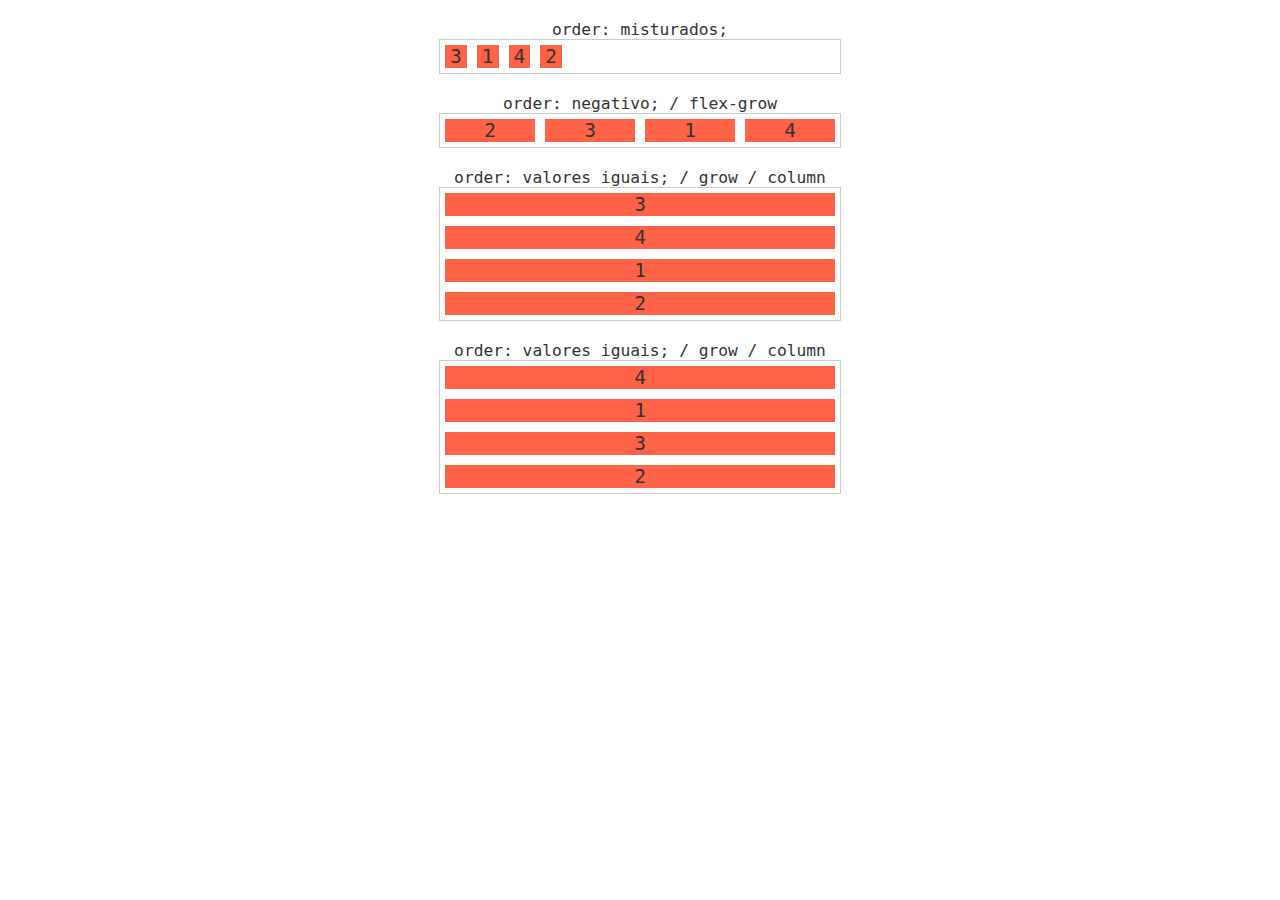
<file: FlexBox/L_Order/index.html>
<!DOCTYPE html>
<html lang="pt-br">
<head>
    <meta charset="UTF-8">
    <meta name="viewport" content="width=device-width, initial-scale=1.0">
    <title>Order</title>
    <link rel="stylesheet" href="style.css">
</head>
<body>
	
	<h1>order: misturados;</h1>
	<section class="container">
		<div class="item order2">1</div>
		<div class="item order4">2</div>
		<div class="item order1">3</div>
		<div class="item order3">4</div>
	</section>
	
	<h1>order: negativo; / flex-grow</h1>
	<section class="container">
		<div class="item order2 flex-grow">1</div>
		<div class="item order-1 flex-grow">2</div>
		<div class="item order1 flex-grow">3</div>
		<div class="item order3 flex-grow">4</div>
	</section>
	
	<h1>order: valores iguais; / grow / column</h1>
	<section class="container column">
		<div class="item order2 flex-grow">1</div>
		<div class="item order2 flex-grow">2</div>
		<div class="item order1 flex-grow">3</div>
		<div class="item order1 flex-grow">4</div>
	</section>
	
	<h1>order: valores iguais; / grow / column</h1>
	<section class="container column">
		<div class="item flex-grow">1</div>
		<div class="item order2 flex-grow">2</div>
		<div class="item flex-grow">3</div>
		<div class="item order-1 flex-grow">4</div>
	</section>	
	
</body>
</html>
</file>
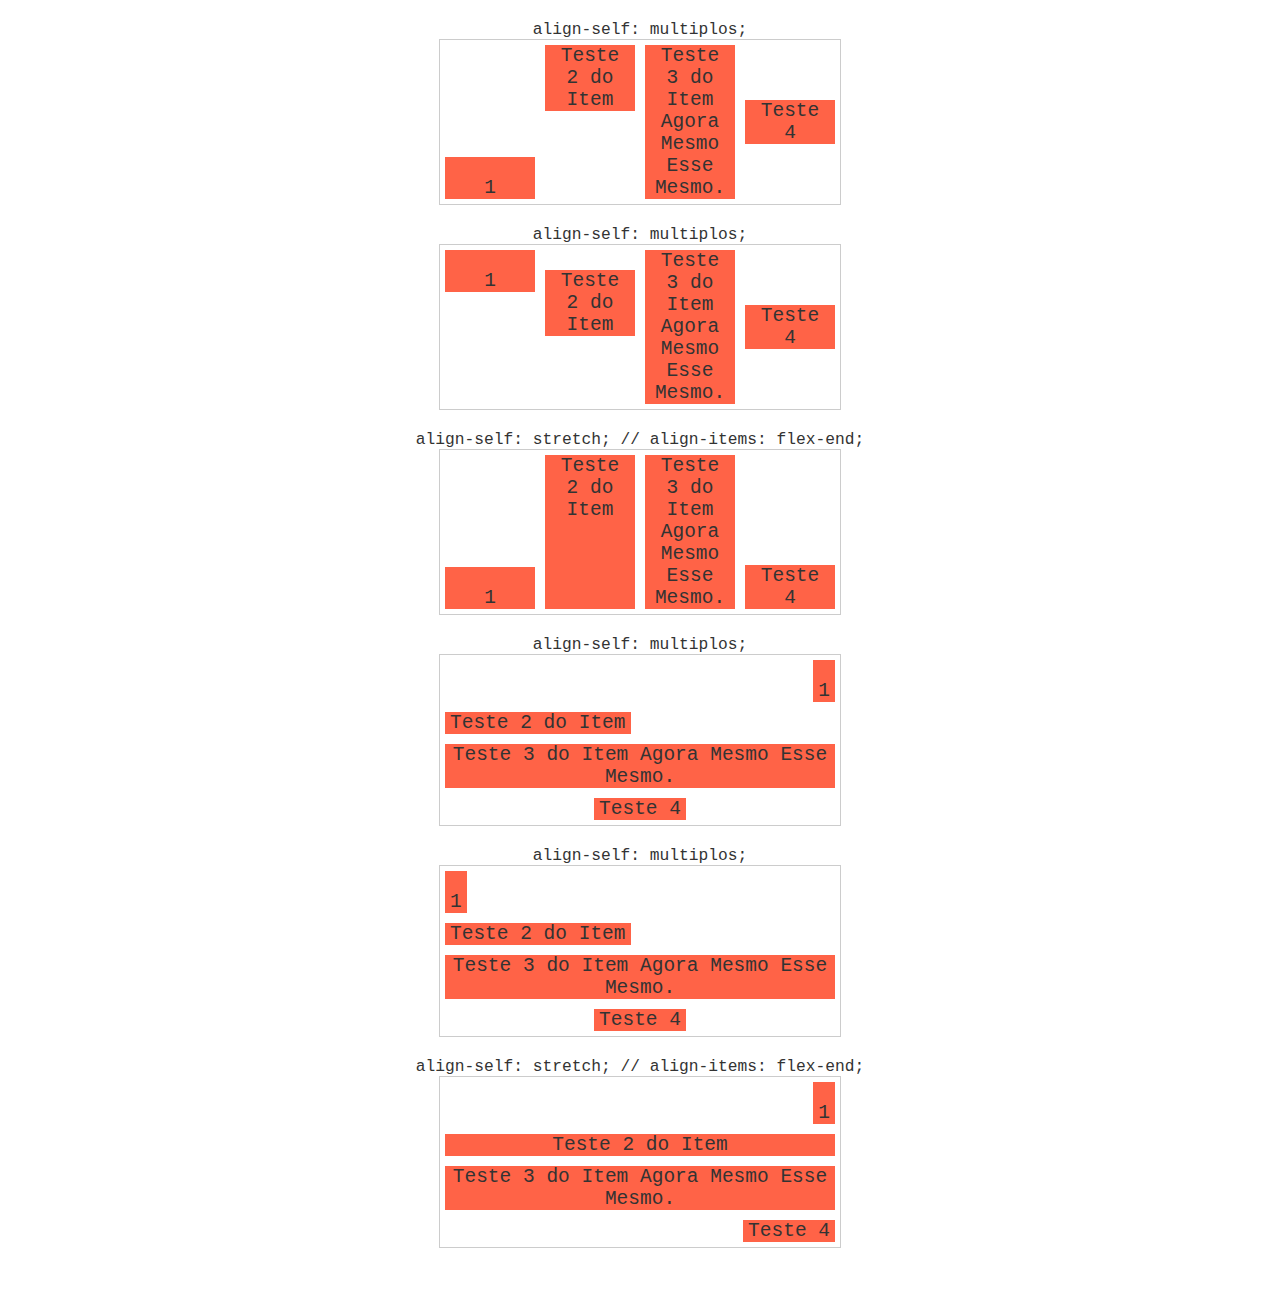
<file: FlexBox/M_Align-self/index.html>
<!DOCTYPE html>
<html lang="pt-br">
<head>
    <meta charset="UTF-8">
    <meta name="viewport" content="width=device-width, initial-scale=1.0">
    <title>Align-self</title>
    <link rel="stylesheet" href="style.css">
</head>
<body>
	
	<h1>align-self: multiplos;</h1>
	<section class="container">
		<div class="item flex-end">1</div>
		<div class="item flex-start">Teste 2 do Item</div>
		<div class="item">Teste 3 do Item Agora Mesmo Esse Mesmo.</div>
		<div class="item center">Teste 4</div>
	</section>
	
	<h1>align-self: multiplos;</h1>
	<section class="container">
		<div class="item baseline">1</div>
		<div class="item baseline">Teste 2 do Item</div>
		<div class="item">Teste 3 do Item Agora Mesmo Esse Mesmo.</div>
		<div class="item center">Teste 4</div>
	</section>
	
	<h1>align-self: stretch; // align-items: flex-end;</h1>
	<section class="container align-items">
		<div class="item">1</div>
		<div class="item stretch">Teste 2 do Item</div>
		<div class="item">Teste 3 do Item Agora Mesmo Esse Mesmo.</div>
		<div class="item">Teste 4</div>
	</section>
	
	<h1>align-self: multiplos;</h1>
	<section class="container column">
		<div class="item flex-end">1</div>
		<div class="item flex-start">Teste 2 do Item</div>
		<div class="item">Teste 3 do Item Agora Mesmo Esse Mesmo.</div>
		<div class="item center">Teste 4</div>
	</section>
	
	<h1>align-self: multiplos;</h1>
	<section class="container column">
		<div class="item baseline">1</div>
		<div class="item baseline">Teste 2 do Item</div>
		<div class="item">Teste 3 do Item Agora Mesmo Esse Mesmo.</div>
		<div class="item center">Teste 4</div>
	</section>
	
	<h1>align-self: stretch; // align-items: flex-end;</h1>
	<section class="container column align-items">
		<div class="item">1</div>
		<div class="item stretch">Teste 2 do Item</div>
		<div class="item">Teste 3 do Item Agora Mesmo Esse Mesmo.</div>
		<div class="item">Teste 4</div>
	</section>	
	
</body>
</html>
</file>
<file: CSS/style.css>
* {
  margin: 0;
}

.container {
  display: flex;
  justify-content: center;
  height: 50px;
}

.title {
  color: #6d2db0;
  font-size: 15px;
  text-align: center;
  text-transform: uppercase;
}

.lineLeft::before {
  content: "";
  display: inline-block;
  width: 80px;
  height: 2px;
  background: #6d2db0;
  margin: 0 auto;
}
.lineRight::after {
  content: "";
  display: inline-block;
  width: 80px;
  height: 2px;
  background: #6d2db0;
  margin: 0 auto;
}

p::first-line {
  color: #ff0000;
  font-variant: small-caps;
  text-transform: capitalize;
}

p::first-letter {
  color: #ff00d4;
  font-size: xx-large;
}

::selection {
  color: red;
  background: yellow;
}
</file>
<file: FlexBox/A_Display/style.css>
body{
    font-family: monospace;
    color: #333;
}
/* Inicia o Dispaly Flex */
.flex {
    display: flex;
}

.flex-wrap {
    flex-wrap: wrap;
}

.flex-item-1 {
    flex: 1;
}

.item {
    margin: 5px;
    background-color: tomato;
    text-align: center;
    font-size: 1.5em;
}

.container {
    max-width: 400px;
    margin: 0 auto;
    border: 1px solid #ccc;
}

h1{
    text-align: center;
    margin: 20px 0 0 0;
    font-size: 1,25em;
    font-weight: normal;
}
</file>
<file: FlexBox/B_Direction/style.css>
.row {
	flex-direction: row;
}
.row-reverse {
	flex-direction: row-reverse;
}
.column {
	flex-direction: column;
}
.column-reverse {
	flex-direction: column-reverse;
}

/* Flex Container */
.container {
	max-width: 400px;
	margin: 0 auto;
	display: flex;
	border: 1px solid #ccc;
}
/* Flex Item */
.item {
	/* O flex: 1; é necessário para que cada item se expanda ocupando o tamanho máximo do container. */
	flex: 1;
	margin: 5px;
	background: tomato;
	text-align: center;
	font-size: 1.5em;
}

h1 {
	text-align: center;
	margin: 20px 0 0 0;
	font-size: 1.25em;
	font-weight: normal;
}

body {
	font-family: monospace;
	color: #333;
}
</file>
<file: FlexBox/C_flex-wrap/style.css>
body{
font-family: monospace;
color: #333;
}

.nowrap {
	flex-wrap: nowrap;
}
.wrap{
	flex-wrap: wrap;
}
.wrap-reverse{
	flex-wrap: wrap-reverse;
}

.container {
	max-width: 360px;
	margin: 0 auto;
	display: flex;
	border: 1px solid #ccc;
}

.item {
	flex: 1;
	margin: 5px;
	background-color: tomato;
	text-align: center;
	font-size: 1.5em;
}

.h1{
	text-align: center;
	margin: 20px 0 0 0;
	font-size: 1.25em;
	font-weight: normal;
}
</file>
<file: FlexBox/D_flex-flow/style.css>
body {
	font-family: monospace;
	color: #333;
}

.row-nowrap {
	flex-flow: row nowrap;
}
.column-nowrap {
	flex-flow: column nowrap;
}
.row-wrap {
	flex-flow: row wrap;
}

/* Flex Container */
.container {
	max-width: 360px;
	margin: 0 auto;
	display: flex;
	border: 1px solid #ccc;
}
/* Flex Item */
.item {
	/* O flex: 1; é necessário para que cada item se expanda ocupando o tamanho máximo do container. */
	flex: 1;
	margin: 5px;
	background: tomato;
	text-align: center;
	font-size: 1.5em;
}

h1 {
	text-align: center;
	margin: 20px 0 0 0;
	font-size: 1.25em;
	font-weight: normal;
}
</file>
<file: FlexBox/E_justify-content/style.css>
body{
	font-family: monospace;
	color: #333;
}

.flex-start{
	justify-content: flex-start;
}

.flex-end{
	justify-content: flex-end;
}

.center {
	justify-content: center;
}

.space-between {
	justify-content: space-between;
}

.space-aroud{
	justify-content: space-around;
}

.container {
	max-width: 420px;
	margin: 0 auto;
	display: flex;
	border: 1px solid #ccc;
}

.column {
	min-height: 5px;
	flex-direction: column;
}

.item{
	margin: 5px;
	padding: 0 10px;
	background-color: tomato;
	text-align: center;
	font-size: 1.5em;
}

.flex{
	flex: 1;
}

h1 {
	text-align: center;
	margin: 20px 0 0 0 ;
	font-size: 1.25em;
	font-weight: normal;
}
</file>
<file: FlexBox/F_Align-items/style.css>
.stretch {
	align-items: stretch;
}

.flex-start {
	align-items: flex-start;
}

.flex-end {
	align-items: flex-end;
}

.center {
	align-items: center;
}

.baseline {
	align-items: baseline;
}

/* Flex Container */
.container {
	max-width: 420px;
	margin: 0 auto;
	display: flex;
	border: 1px solid #ccc;
}

.column {
	flex-direction: column;
}

/* Flex Item */
.item {
	flex: 1;
	margin: 5px;
	padding: 0 10px;
	background: tomato;
	text-align: center;
	font-size: 1.5em;
}

.item:first-child {
	padding-top: 20px;
}

.alinhamento-central {
	height: 400px;
	justify-content: center;
	align-items: center;
}

.alinhamento-central .item {
	flex: 0;
	padding: 10px;
}

h1 {
	text-align: center;
	margin: 20px 0 0 0;
	font-size: 1.25em;
	font-weight: normal;
}

body {
	font-family: monospace;
	color: #333;
}
</file>
<file: FlexBox/G_Align-content/style.css>
body {
	font-family: monospace;
	color: #333;
}

h1 {
	text-align: center;
	margin: 20px 0 0 0;
	font-size: 1.25em;
	font-weight: normal;
}

.stretch {
	align-content: stretch;
}
.flex-start {
	align-content: flex-start;
}

.flex-end {
	align-content: flex-end;
}

.center {
	align-content: center;
}

.space-between {
	align-content: space-between;
}

.space-around {
	align-content: space-around;
}

/* Flex Container */
.container {
	max-width: 420px;
	height: 300px;
	margin: 0 auto;
	display: flex;
	border: 1px solid #ccc;
	flex-wrap: wrap;
}

/* Flex Item */
.item {
	flex: 1;
	margin: 5px;
	padding: 0 10px;
	background: tomato;
	text-align: center;
	font-size: 1.5em;
}
</file>
<file: FlexBox/H_flex-grow/style.css>
body {
	font-family: monospace;
	color: #333;
}

h1 {
	text-align: center;
	margin: 20px 0 0 0;
	font-size: 1.25em;
	font-weight: normal;
}

.grow0 {
	flex-grow: 0;
}

.grow1 {
	flex-grow: 1;
}

.grow2 {
	flex-grow: 2;
}

.item {
	margin: 5px;
	background-color: tomato;
	text-align: center;
	font-size: 1.5em;
}

.container {
	max-width: 400px;
	margin: 0 auto;
	display: flex;
	border: 1px solid #ccc
}
</file>
<file: FlexBox/I_flex-basis/style.css>
.basis-auto {
	flex-grow: 1;
	flex-basis: auto;
}

.basis-auto-grow-2 {
	flex-grow: 2;
	flex-basis: auto;
}

.basis-auto-width {
	flex-grow: 1;
	flex-basis: auto;
	width: 60px;
}

.basis-auto-grow-0 {
	flex-basis: auto;
}

.container.overlay {
	margin-top: 10px;
}

.overlay .basis-auto::before, .overlay .basis-auto-grow-2::before, .overlay .basis-auto-width::before {
	content: '';
	display: block;
	width: 16px;
	height: 36px;
	background: blue;
	position: absolute;
	opacity: .5;
}

.overlay .basis-auto-grow-2::before {
	border-right: 16px solid blueviolet;
}

.overlay .basis-auto-width::before {
	border-right: 30px solid;
}

.basis-0 {
	flex-grow: 1;
	flex-basis: 0;
}

.basis-0-grow-2 {
	flex-grow: 2;
	flex-basis: 0;
}

.basis-0-width {
	flex-grow: 1;
	flex-basis: 0;
	width: 120px;
	min-width: 80px;
}

.basis-0-grow-0 {
	flex-basis: 0;
}

.overlay .basis-0::before, .overlay .basis-0-grow-2::before, .overlay .basis-0-width::before {
	content: '';
	display: block;
	width: 65px;
	height: 36px;
	background: blue;
	position: absolute;
	opacity: .5;
}

.overlay .basis-0-grow-2::before {
	border-right: 65px solid blueviolet;
}

.basis-numero-container {
	flex-wrap: wrap;
}

.basis-110 {
	flex-basis: 110px;
}

.basis-300 {
	flex-basis: 300px;
}

.basis-110-porcento {
	flex-basis: calc(25% - 10px);
}

.basis-110-grow-1 {
	flex-grow: 1;
	flex-basis: 110px;
}

.basis-600-grow-1 {
	flex-grow: 1;
	flex-basis: 600px;
}

.item {
	margin: 5px;
	background: tomato;
	text-align: center;
	font-size: 1.5em;
	position: relative;
}

.container {
	max-width: 400px;
	margin: 0 auto;
	display: flex;
	border: 1px solid #ccc;
}

img {
	display: block;
	max-width: 100%;
	margin: 10px auto;
}

h1 {
	text-align: center;
	margin: 20px 0 0 0;
	font-size: 1.25em;
	font-weight: normal;
}

body {
	font-family: monospace;
	color: #333;
}
</file>
<file: FlexBox/J_Flex-shrink/style.css>
.shrink-1 {
	flex-grow: 1;
	flex-shrink: 1;
}

.shrink-3 {
	flex-grow: 1;
	flex-shrink: 3;
}

.shrink-1-basis {
	flex-grow: 1;
	flex-shrink: 1;
	flex-basis: 150px;
}

.shrink-0-basis {
	flex-grow: 1;
	flex-shrink: 0;
	flex-basis: 150px;
}

.shrink-3-basis {
	flex-grow: 1;
	flex-shrink: 3;
	flex-basis: 150px;
}

.flex-wrap {
	flex-wrap: wrap;
}


.item {
	margin: 5px;
	background: tomato;
	text-align: center;
	font-size: 1.5em;
}

/* Flex Container */
.container {
	max-width: 400px;
	margin: 0 auto;
	display: flex;
	border: 1px solid #ccc;
}
/* Flex Item */


h1 {
	text-align: center;
	margin: 20px 0 0 0;
	font-size: 1.25em;
	font-weight: normal;
}

body {
	font-family: monospace;
	color: #333;
}
</file>
<file: FlexBox/K_Flex/style.css>
/* FLEX BASIS AUTO */

.basis-auto {
	flex: 1 1 auto;
}

.basis-auto-grow-2 {
	flex: 2 1 auto;
}

.basis-auto-width {
	flex: 1 1 auto;
	width: 60px;
}

.basis-auto-grow-0 {
	flex: 0 1 auto;
}

/* FLEX BASIS AUTO FIM */

/* FLEX BASIS 0 */

.basis-0 {
	flex: 1;
}

/* O tamanho total é de duas vezes dos itens com flex: 1; */
.basis-0-grow-2 {
	flex: 2;
}

.basis-0-width {
	flex: 1;
	width: 120px;
	min-width: 80px;
}

.basis-0-grow-0 {
	flex: 0 1 0;
}

/* FLEX BASIS 0 FIM */

.basis-numero-container {
	flex-wrap: wrap;
}

.basis-110 {
	flex: 0 1 110px;
}

.basis-300 {
	flex: 0 1 300px;
}

.basis-110-porcento {
	flex: 0 1 calc(25% - 10px);
}

.basis-110-grow-1 {
	flex: 1 1 110px;
}

.basis-600-grow-1 {
	flex: 1 1 600px;
}

/* ESTILOS GERAIS */

.item {
	margin: 5px;
	background: tomato;
	text-align: center;
	font-size: 1.5em;
	position: relative;
}

/* Flex Container */
.container {
	max-width: 400px;
	margin: 0 auto;
	display: flex;
	border: 1px solid #ccc;
}

/* Flex Item */
img {
	display: block;
	max-width: 100%;
	margin: 10px auto;
}

h1 {
	text-align: center;
	margin: 20px 0 0 0;
	font-size: 1.25em;
	font-weight: normal;
}

body {
	font-family: monospace;
	color: #333;
}
</file>
<file: FlexBox/L_Order/style.css>
.order1 {
	order: 1;
}

.order2 {
	order: 2;
}

.order3 {
	order: 3;
}

.order4 {
	order: 4;
}

.order-1 {
	order: -1;
}

.flex-grow {
	flex-grow: 1;
}

.column {
	flex-direction: column;
}

.item {
	margin: 5px;
	padding: 0 5px;
	background: tomato;
	text-align: center;
	font-size: 1.5em;
}

/* Flex Container */
.container {
	max-width: 400px;
	margin: 0 auto;
	display: flex;
	border: 1px solid #ccc;
}
/* Flex Item */


h1 {
	text-align: center;
	margin: 20px 0 0 0;
	font-size: 1.25em;
	font-weight: normal;
}

body {
	font-family: monospace;
	color: #333;
}
</file>
<file: FlexBox/M_Align-self/style.css>
.flex-start {
	align-self: flex-start;
}

.flex-end {
	align-self: flex-end;
}

.center {
	align-self: center;
}

.baseline {
	align-self: baseline;
}

.stretch {
	align-self: stretch;
}

.align-items {
	align-items: flex-end;
}

.item {
	flex: 1;
	margin: 5px;
	padding: 0 5px;
	background: tomato;
	text-align: center;
	font-size: 1.5em;
}

.item:first-child {
	padding-top: 20px;
}

/* Flex Container */
.container {
	max-width: 400px;
	margin: 0 auto;
	display: flex;
	border: 1px solid #ccc;
}

.column {
	flex-direction: column;
}

h1 {
	text-align: center;
	margin: 20px 0 0 0;
	font-size: 1.25em;
	font-weight: normal;
}

body {
	font-family: monospace;
	color: #333;
}
</file>
